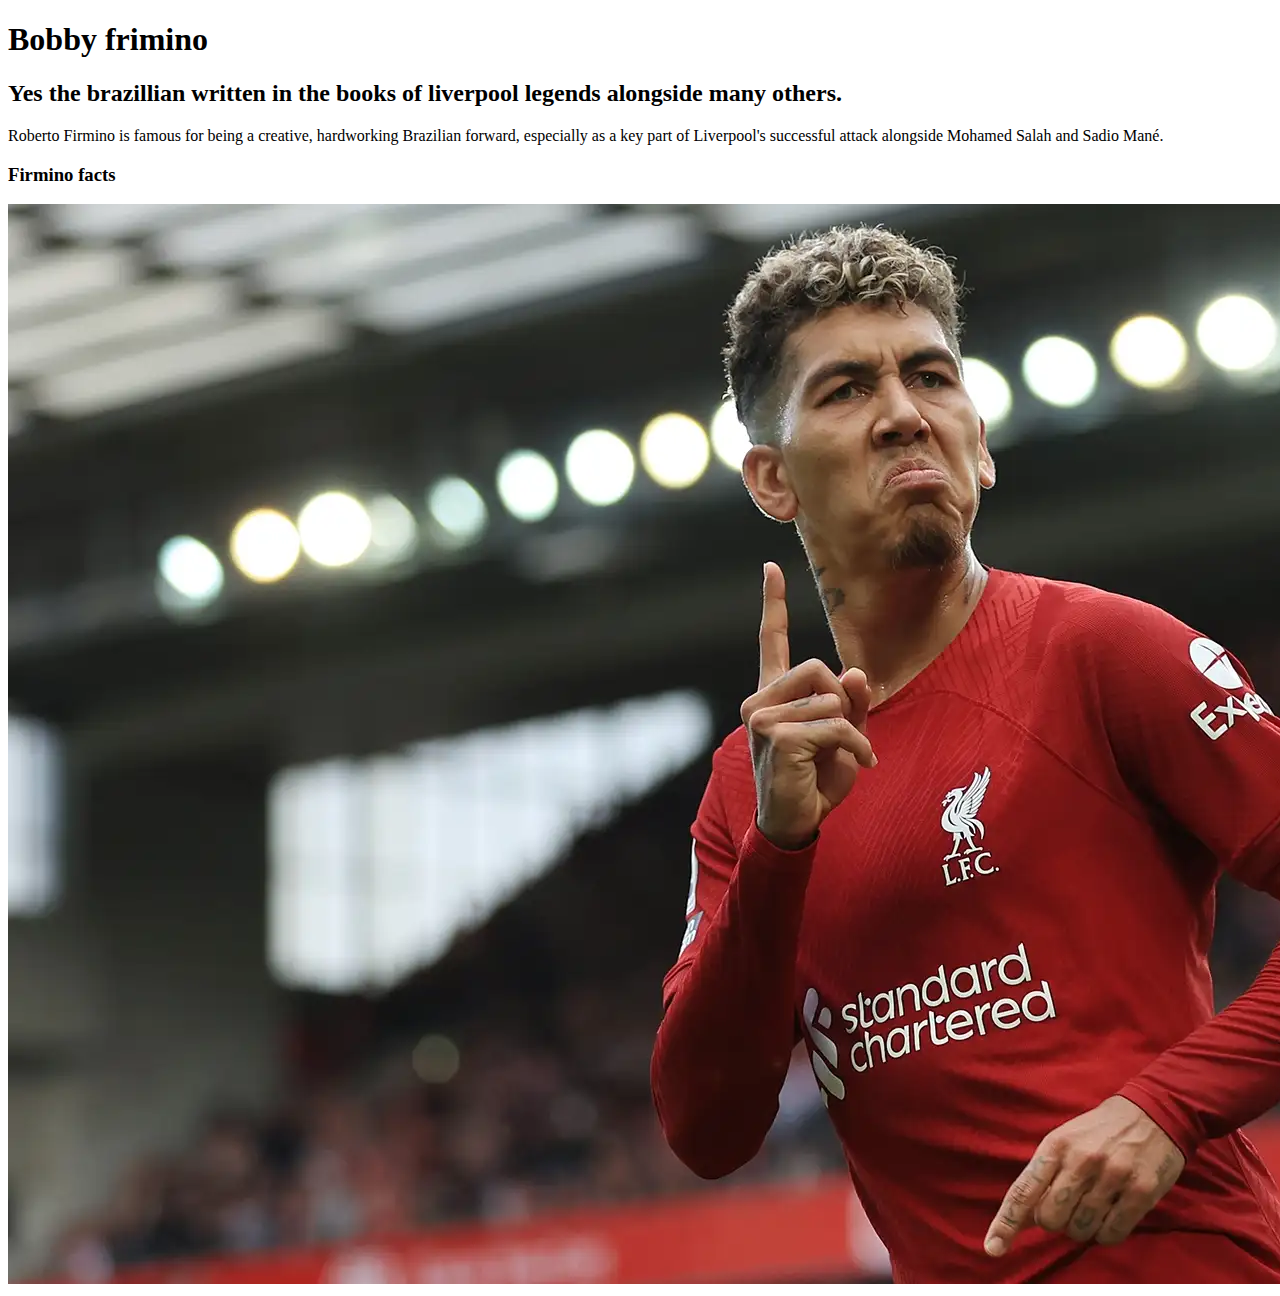
<file: bobbyfrimino.html>
<!DOCTYPE html>
<html lang="en">
<head>
    <meta charset="UTF-8">
    <meta name="viewport" content="width=device-width, initial-scale=1.0">
    <title>My Cool Page 2 Title</title>
</head>
<body>
    <h1>Bobby frimino</h1>
  <h2>Yes the brazillian written in the books of liverpool legends alongside many others.</h1></h2>
    <p>Roberto Firmino is famous for being a creative, hardworking Brazilian forward, especially as a key part of Liverpool's successful attack alongside Mohamed Salah and Sadio Mané.</p>
<h3>Firmino facts</h3>

<img src="h.jpg" alt="bobby frimino">
</file>
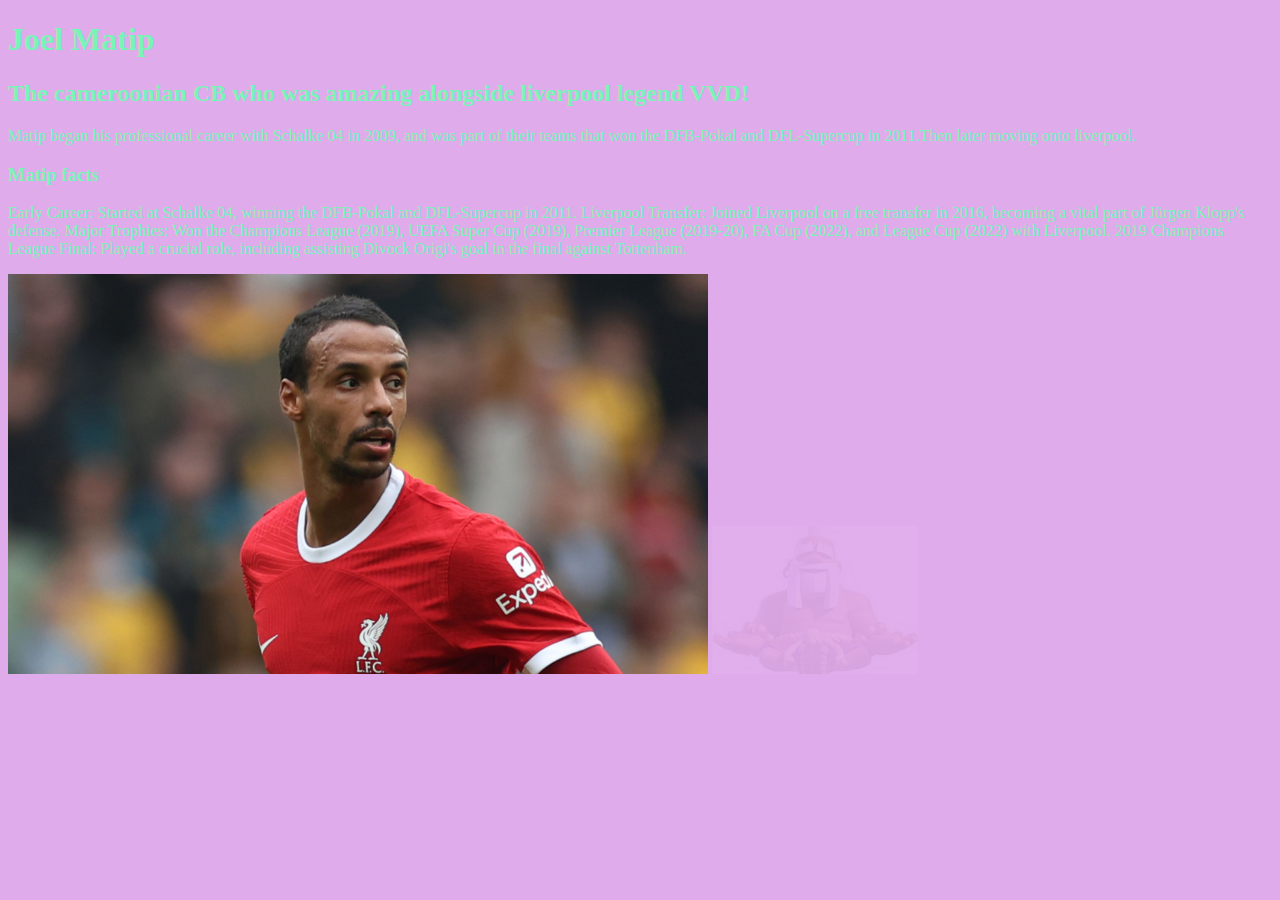
<file: joelmatip.html>
<!DOCTYPE html>
<html lang="en">
<head>
    <meta charset="UTF-8">
    <meta name="viewport" content="width=device-width, initial-scale=1.0">
    <link rel="stylesheet" href="style.css">
    <title>My Cool Page 2 Title</title>
</head>
<body>
    <h1>Joel Matip</h1>
  <h2>The cameroonian CB who was amazing alongside liverpool legend VVD!</h1></h2>
    <p>Matip began his professional career with Schalke 04 in 2009, and was part of their teams that won the DFB-Pokal and DFL-Supercup in 2011.Then later moving onto liverpool.</p>
<h3>Matip facts</h3>

    <p>Early Career: Started at Schalke 04, winning the DFB-Pokal and DFL-Supercup in 2011.
Liverpool Transfer: Joined Liverpool on a free transfer in 2016, becoming a vital part of Jürgen Klopp's defense.
Major Trophies: Won the Champions League (2019), UEFA Super Cup (2019), Premier League (2019-20), FA Cup (2022), and League Cup (2022) with Liverpool.
2019 Champions League Final: Played a crucial role, including assisting Divock Origi's goal in the final against Tottenham. </p>



<img src="skysports-matip-joel-liverpool_6556663.jpg" alt="Description" style="width: 700px; height: 400px;">
<!DOCTYPE html>
<html lang="en">
<head>
    <meta charset="UTF-8">
    <meta name="viewport" content="width=device-width, initial-scale=1.0">
    <title>My Cool Page Title</title>
<link rel="stylesheet" href="style.css">

    
</head>
<body>
   
    <img src="r.jpg" alt="Description" style="opacity: 0.05;">

    
</body>
</html>
    
    
</body>
</html>
</file>
<file: style.css>
body{

background-color:  #DFABEB;
}
h1{
color: rgb(120, 245, 182);
}
h2{
  color: rgb(120, 245, 182);
}

h3{
color: rgb(120, 245, 182);
}
li{
  color: rgb(120, 245, 182);
}
p{
  color: rgb(120, 245, 182);
}
</file>
